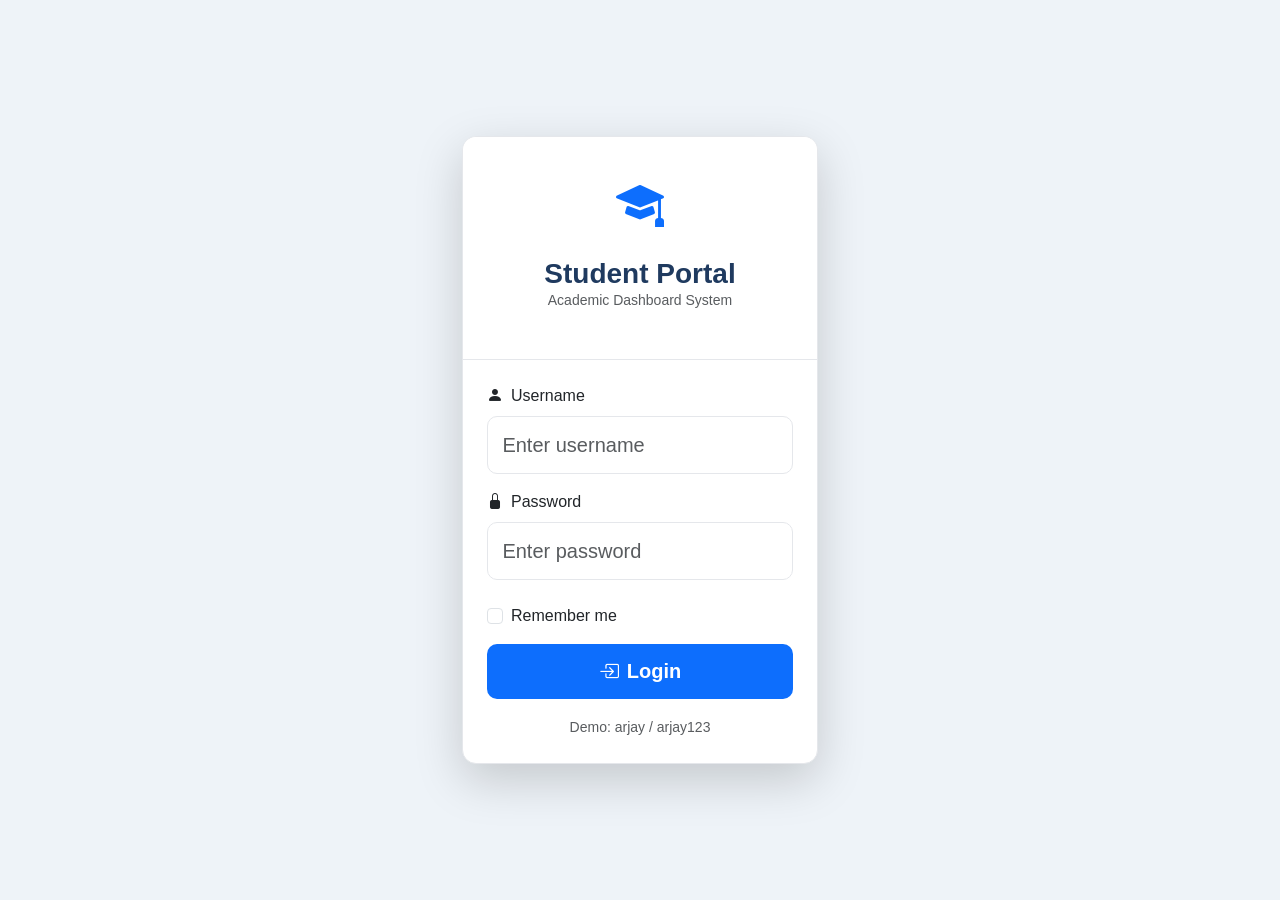
<file: index.html>
<!DOCTYPE html>
<html lang="en">
<head>
    <meta charset="UTF-8">
    <meta name="viewport" content="width=device-width, initial-scale=1.0">
    <title>Student Portal - Login</title>
    <link href="https://cdn.jsdelivr.net/npm/bootstrap@5.3.0/dist/css/bootstrap.min.css" rel="stylesheet">
    <link href="https://cdn.jsdelivr.net/npm/bootstrap-icons@1.10.0/font/bootstrap-icons.css" rel="stylesheet">
    <link rel="stylesheet" href="style.css">
</head>
<body class="login-page">
    <div class="container">
        <div class="row justify-content-center align-items-center min-vh-100">
            <div class="col-md-6 col-lg-4">
                <div class="card login-card shadow-lg">
                    <div class="card-header text-center login-header">
                        <div class="logo mb-3">
                            <i class="bi bi-mortarboard-fill logo-icon"></i>
                        </div>
                        <h3 class="mb-0">Student Portal</h3>
                        <p class="text-muted small">Academic Dashboard System</p>
                    </div>
                    <div class="card-body p-4">
                        <div id="alertContainer"></div>
                        <form id="loginForm">
                            <div class="mb-3">
                                <label for="username" class="form-label">
                                    <i class="bi bi-person-fill me-2"></i>Username
                                </label>
                                <input type="text" class="form-control form-control-lg" id="username" placeholder="Enter username" required>
                            </div>
                            <div class="mb-4">
                                <label for="password" class="form-label">
                                    <i class="bi bi-lock-fill me-2"></i>Password
                                </label>
                                <input type="password" class="form-control form-control-lg" id="password" placeholder="Enter password" required>
                            </div>
                            <div class="mb-3 form-check">
                                <input type="checkbox" class="form-check-input" id="rememberMe">
                                <label class="form-check-label" for="rememberMe">Remember me</label>
                            </div>
                            <button type="submit" class="btn btn-primary btn-lg w-100 login-btn" id="loginBtn">
                                <i class="bi bi-box-arrow-in-right me-2"></i>Login
                            </button>
                        </form>
                        <div class="text-center mt-3">
                            <small class="text-muted">Demo: arjay / arjay123</small>
                        </div>
                    </div>
                </div>
            </div>
        </div>
    </div>

    <script src="https://cdn.jsdelivr.net/npm/bootstrap@5.3.0/dist/js/bootstrap.bundle.min.js"></script>
    <script>
        document.addEventListener('DOMContentLoaded', function () {
            const loginForm = document.getElementById('loginForm');
            const alertContainer = document.getElementById('alertContainer');
            const usernameInput = document.getElementById('username');
            const passwordInput = document.getElementById('password');
            const rememberMe = document.getElementById('rememberMe');

            if (localStorage.getItem('isLoggedIn') === 'true') {
                window.location.href = 'dashboard.html';
                return;
            }

            const rememberedUser = localStorage.getItem('rememberUser');
            if (rememberedUser) {
                usernameInput.value = rememberedUser;
                rememberMe.checked = true;
            }

            function showAlert(message) {
                alertContainer.innerHTML = `
                    <div class="alert alert-danger alert-dismissible fade show" role="alert">
                        ${message}
                        <button type="button" class="btn-close" data-bs-dismiss="alert" aria-label="Close"></button>
                    </div>
                `;
            }

            loginForm.addEventListener('submit', function (event) {
                event.preventDefault();

                const username = usernameInput.value.trim();
                const password = passwordInput.value.trim();

                if (!username || !password) {
                    showAlert('Please enter both username and password.');
                    return;
                }

                if (username.toLowerCase() === 'arjay' && password === 'arjay123') {
                    localStorage.setItem('isLoggedIn', 'true');
                    localStorage.setItem('username', username);
                    localStorage.setItem('loginTime', new Date().toISOString());

                    if (rememberMe.checked) {
                        localStorage.setItem('rememberUser', username);
                    } else {
                        localStorage.removeItem('rememberUser');
                    }

                    window.location.href = 'dashboard.html';
                    return;
                }

                showAlert('Invalid username or password. Use the demo account: arjay / arjay123');
                passwordInput.value = '';
            });
        });
    </script>
</body>
</html>
</file>
<file: style.css>
:root {
    --primary: #0d6efd;
    --secondary: #1f3a5f;
    --text: #1f2937;
    --muted: #6b7280;
    --light: #f8f9fa;
    --white: #ffffff;
    --border: #e5e7eb;
    --success: #198754;
    --warning: #fd7e14;
    --danger: #dc3545;
    --info: #0dcaf0;
}

* {
    margin: 0;
    padding: 0;
    box-sizing: border-box;
}

body {
    font-family: Arial, Helvetica, sans-serif;
    background: #f3f6fb;
    color: var(--text);
}

.login-page {
    background: #eef3f8;
    min-height: 100vh;
}

.login-card {
    border: 1px solid var(--border);
    border-radius: 16px;
    overflow: hidden;
    background: var(--white);
    box-shadow: 0 8px 20px rgba(15, 23, 42, 0.08);
}

.login-header {
    background: #f8fafc;
    padding: 2rem !important;
    border-bottom: 1px solid var(--border);
}

.logo-icon {
    font-size: 3rem;
    color: var(--primary);
}

.login-header h3 {
    color: var(--secondary);
    font-weight: 700;
    margin: 0;
}

.login-btn {
    background: var(--primary);
    border: none;
    border-radius: 10px;
    padding: 0.8rem 1rem;
    font-weight: 600;
}

.login-btn:hover {
    background: #0b5ed7;
}

.form-control {
    border-radius: 10px;
    border: 1px solid var(--border);
    padding: 0.8rem 0.9rem;
}

.form-control:focus {
    border-color: var(--primary);
    box-shadow: 0 0 0 0.2rem rgba(13, 110, 253, 0.15);
}

.dashboard-page {
    background: #f3f6fb;
}

.navbar {
    background: var(--secondary);
    padding: 0.8rem 1.2rem;
}

.brand-icon {
    color: #dfe7f6;
    font-size: 1.4rem;
}

.brand-text {
    font-weight: 700;
    letter-spacing: 0.04em;
}

.sidebar {
    background: #1f2d3d;
    min-height: calc(100vh - 56px);
    padding-top: 1rem;
}

.sidebar .nav-link {
    color: #e5edf7;
    padding: 0.8rem 1rem;
    border-radius: 8px;
    margin: 0.25rem 0.5rem;
}

.sidebar .nav-link:hover,
.sidebar .nav-link.active {
    background: #2b3d52;
    color: #ffffff;
}

.main-content {
    padding: 1.5rem;
    margin-top: 56px;
    min-height: calc(100vh - 56px);
}

.page-header {
    border-bottom: 1px solid var(--border);
    padding-bottom: 1rem;
}

.stat-card {
    background: var(--white);
    border: 1px solid var(--border);
    border-radius: 14px;
    box-shadow: none;
}

.stat-card .card-body {
    padding: 1.2rem;
}

.stat-value {
    font-weight: 700;
    color: var(--secondary);
}

.stat-icon {
    width: 46px;
    height: 46px;
    border-radius: 12px;
    display: flex;
    align-items: center;
    justify-content: center;
    color: #fff;
    font-size: 1.2rem;
}

.bg-primary { background: var(--primary); }
.bg-success { background: var(--success); }
.bg-warning { background: var(--warning); }
.bg-info { background: var(--info); }

.card {
    border: 1px solid var(--border);
    border-radius: 14px;
    background: var(--white);
    box-shadow: none;
}

.card-header {
    background: #fff;
    border-bottom: 1px solid var(--border);
}

.simple-card {
    height: 100%;
}

.list-item {
    border: 1px solid var(--border);
    border-radius: 10px;
    padding: 1rem;
    margin-bottom: 0.8rem;
}

.table th {
    background: #f8f9fa;
    font-size: 0.82rem;
    text-transform: uppercase;
    letter-spacing: 0.05em;
}

.alert {
    border-radius: 10px;
}

@media (max-width: 768px) {
    .main-content {
        padding: 1rem;
    }

    .sidebar {
        min-height: auto;
    }

    .login-card {
        margin: 1rem;
    }
}
</file>
